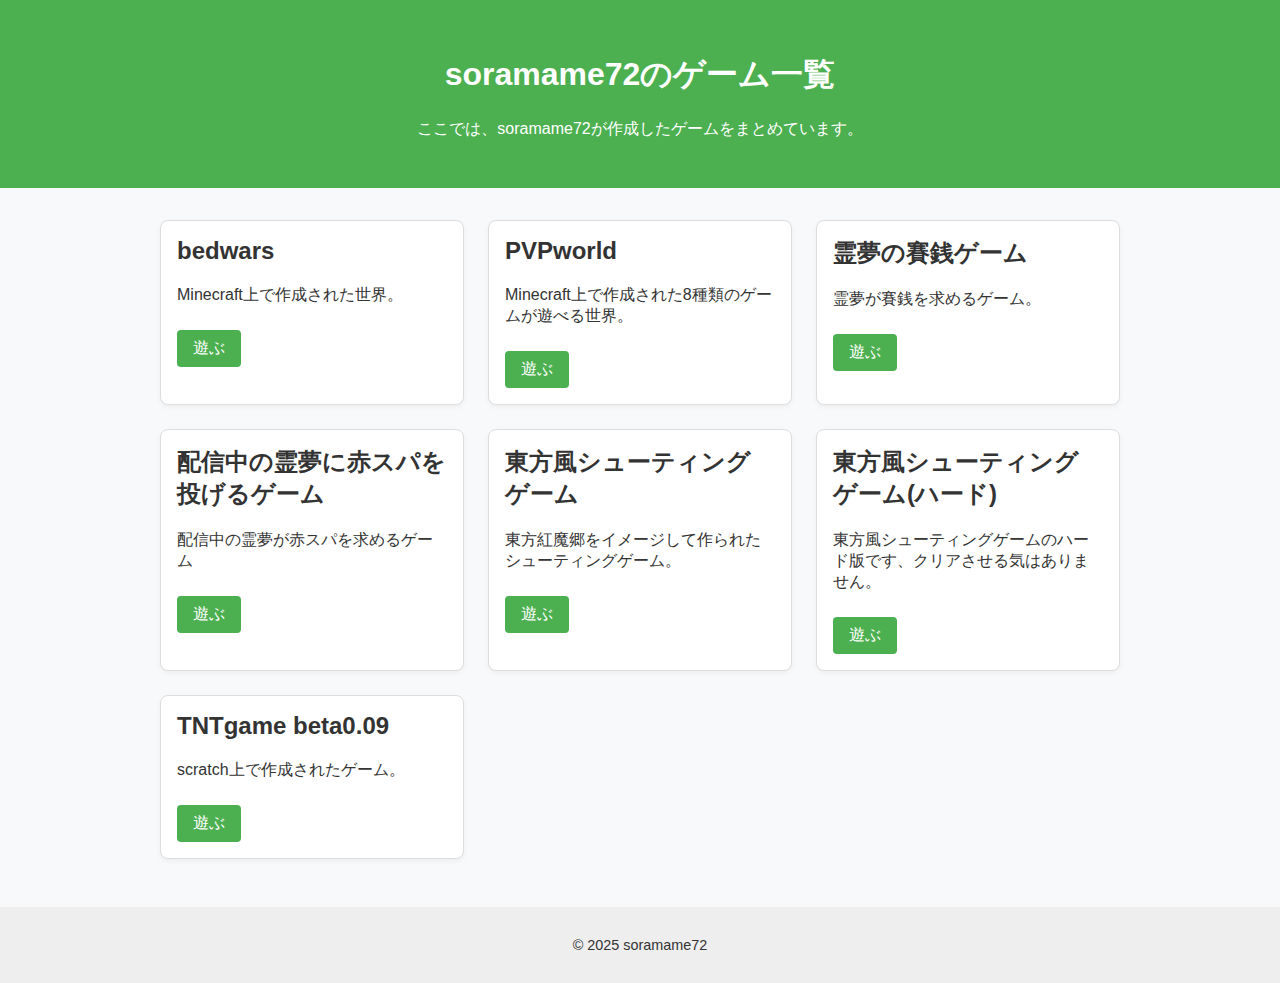
<file: index.html>
<!DOCTYPE html>
<html lang="ja">
<link rel="icon" href="favicon.PNG" type="image/png">
<head>
  <meta charset="UTF-8">
  <title>soramame72のゲーム一覧</title>
  <link rel="stylesheet" href="style.css">
</head>
<body>
  <header>
    <h1>soramame72のゲーム一覧</h1>
    <p>ここでは、soramame72が作成したゲームをまとめています。</p>
  </header>

  <main>
    <section class="game-list">
      <div class="game-card">
        <h2>bedwars</h2>
        <p>Minecraft上で作成された世界。</p>
        <a href="https://soramame72-bedwars.github.io" target="_blank">遊ぶ</a>
      </div>

      <div class="game-card">
        <h2>PVPworld</h2>
        <p>Minecraft上で作成された8種類のゲームが遊べる世界。</p>
        <a href="https://minecraft-mcworld.com/112792" target="_blank">遊ぶ</a>
      </div>

      <div class="game-card">
        <h2>霊夢の賽銭ゲーム</h2>
        <p>霊夢が賽銭を求めるゲーム。</p>
        <a href="https://soramame72-saisen.github.io" target="_blank">遊ぶ</a>
      </div>
      
      <div class="game-card">
        <h2>配信中の霊夢に赤スパを投げるゲーム</h2>
        <p>配信中の霊夢が赤スパを求めるゲーム</p>
        <a href="https://soramame72-spacha.github.io" target="_blank">遊ぶ</a>
      </div>

      <div class="game-card">
        <h2>東方風シューティングゲーム</h2>
        <p>東方紅魔郷をイメージして作られたシューティングゲーム。</p>
        <a href="https://soramame72-shooting.github.io" target="_blank">遊ぶ</a>
      </div>

      <div class="game-card">
        <h2>東方風シューティングゲーム(ハード)</h2>
        <p>東方風シューティングゲームのハード版です、クリアさせる気はありません。</p>
        <a href="https://soramame72-shooting-heard.github.io" target="_blank">遊ぶ</a>
      </div>
      
      <div class="game-card">
        <h2>TNTgame beta0.09</h2>
        <p>scratch上で作成されたゲーム。</p>
        <a href="https://scratch.mit.edu/projects/1103244444" target="_blank">遊ぶ</a>
      </div>
      
    </section>
  </main>

  <footer>
    <p>&copy; 2025 soramame72</p>
  </footer>
</body>
</html>
</file>
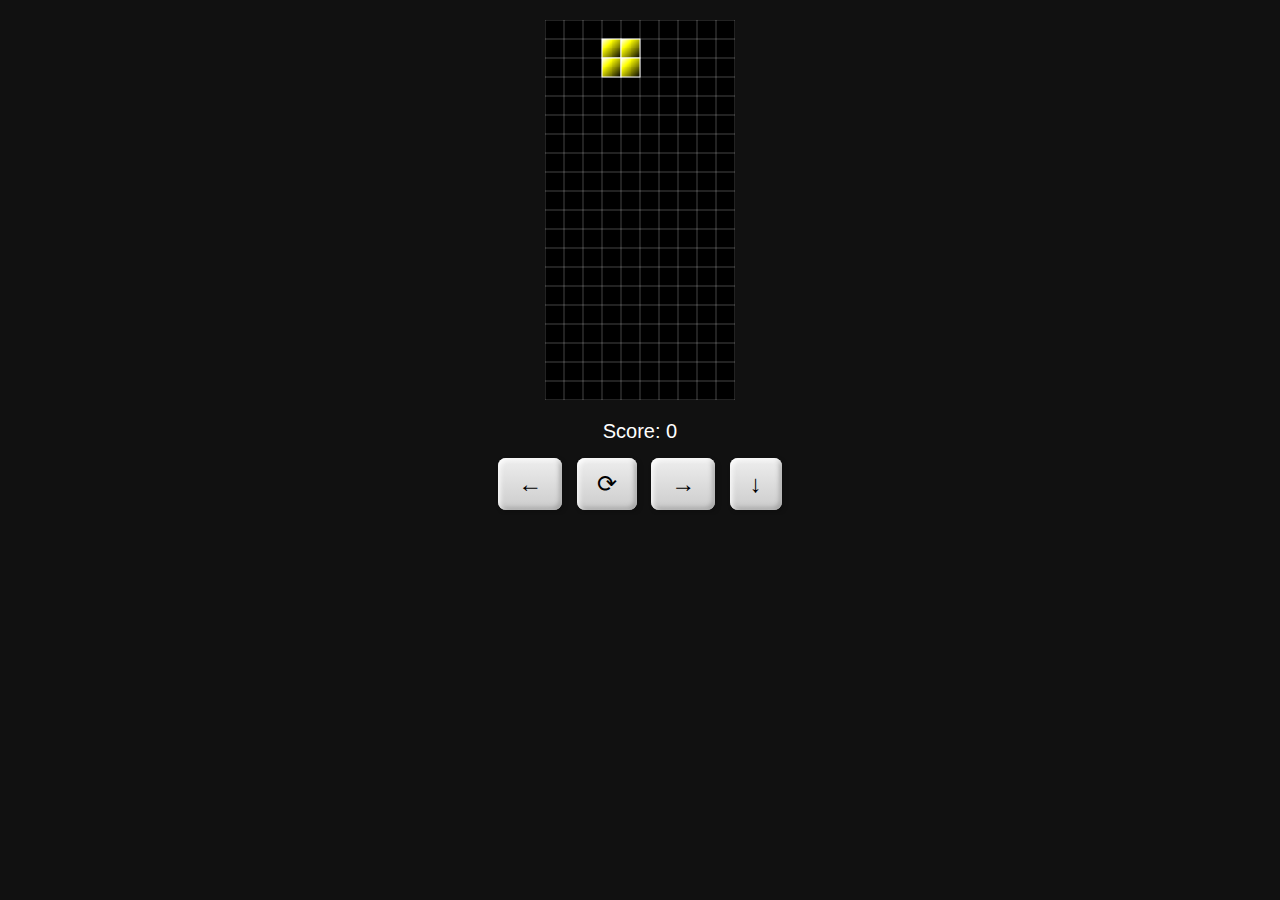
<file: tetris/index.html>
<!DOCTYPE html>
<html lang="ja">
<head>
  <meta charset="UTF-8" />
  <meta name="viewport" content="width=device-width, initial-scale=1.0, user-scalable=no, maximum-scale=1.0">
  <title>テトリス</title>
  <style>
    html, body {
      margin: 0;
      background: #111;
      color: white;
      font-family: sans-serif;
      touch-action: manipulation;
      -webkit-user-select: none;
      user-select: none;
      overflow: hidden;
    }

    canvas {
      background: #000;
      display: block;
      margin: 10px auto;
      transform: scale(0.95);
      image-rendering: pixelated;
    }

    #score {
      text-align: center;
      font-size: 20px;
    }

    #gameOver {
      position: absolute;
      top: 40%;
      left: 50%;
      transform: translate(-50%, -50%);
      background: rgba(0, 0, 0, 0.85);
      padding: 20px;
      border-radius: 10px;
      display: none;
      font-size: 24px;
      text-align: center;
      z-index: 10;
    }

    #gameOver button {
      margin-top: 10px;
      font-size: 18px;
      padding: 10px 20px;
      background: linear-gradient(to bottom, #eee, #ccc);
      box-shadow: inset 2px 2px 5px #fff, inset -2px -2px 5px #999, 2px 2px 5px rgba(0,0,0,0.2);
      border-radius: 8px;
      border: none;
      cursor: pointer;
    }

    #controls {
      text-align: center;
      margin-top: 10px;
    }

    #controls button {
      font-size: 24px;
      margin: 5px;
      padding: 12px 20px;
      border: none;
      background: linear-gradient(to bottom, #eee, #ccc);
      box-shadow: inset 2px 2px 5px #fff, inset -2px -2px 5px #999, 2px 2px 5px rgba(0,0,0,0.2);
      border-radius: 8px;
      cursor: pointer;
    }

    #controls button:active {
      background: linear-gradient(to bottom, #ccc, #aaa);
    }
  </style>
</head>
<body>
  <canvas id="game" width="200" height="400"></canvas>
  <div id="score">Score: 0</div>
  <div id="gameOver">
    Game Over<br>
    <button id="restartBtn">Restart</button>
  </div>
  <div id="controls">
    <button onclick="move(-1)">←</button>
    <button onclick="rotate()">⟳</button>
    <button onclick="move(1)">→</button>
    <button onclick="hardDrop()">↓</button>
  </div>
  <script>
    const canvas = document.getElementById("game");
    const ctx = canvas.getContext("2d");
    const scoreDisplay = document.getElementById("score");
    const gameOverDiv = document.getElementById("gameOver");

    const COLS = 10;
    const ROWS = 20;
    const BLOCK_SIZE = 20;
    const COLORS = {
      I: "#0ff", J: "#00f", L: "#f80",
      O: "#ff0", S: "#0f0", T: "#a0f", Z: "#f00"
    };

    let field = Array.from({length: ROWS}, () => Array(COLS).fill(""));
    let current;
    let score = 0;
    let timer;

    const SHAPES = {
      I: [[1,1,1,1]],
      J: [[1,0,0],[1,1,1]],
      L: [[0,0,1],[1,1,1]],
      O: [[1,1],[1,1]],
      S: [[0,1,1],[1,1,0]],
      T: [[0,1,0],[1,1,1]],
      Z: [[1,1,0],[0,1,1]]
    };

function drawGrid() {
  ctx.strokeStyle = "#ffffff44"; // 白色半透明
  ctx.lineWidth = 1;

  for (let x = 0; x <= COLS; x++) {
    ctx.beginPath();
    ctx.moveTo(x * BLOCK_SIZE, 0);
    ctx.lineTo(x * BLOCK_SIZE, ROWS * BLOCK_SIZE);
    ctx.stroke();
  }

  for (let y = 0; y <= ROWS; y++) {
    ctx.beginPath();
    ctx.moveTo(0, y * BLOCK_SIZE);
    ctx.lineTo(COLS * BLOCK_SIZE, y * BLOCK_SIZE);
    ctx.stroke();
  }
}

    function drawBlock(x, y, color) {
      const grad = ctx.createLinearGradient(
        x * BLOCK_SIZE, y * BLOCK_SIZE,
        (x + 1) * BLOCK_SIZE, (y + 1) * BLOCK_SIZE
      );
      grad.addColorStop(0, "#fff");
      grad.addColorStop(0.3, color);
      grad.addColorStop(1, "#000");
      ctx.fillStyle = grad;
      ctx.fillRect(x * BLOCK_SIZE, y * BLOCK_SIZE, BLOCK_SIZE, BLOCK_SIZE);
      ctx.strokeStyle = "#fff";
      ctx.strokeRect(x * BLOCK_SIZE, y * BLOCK_SIZE, BLOCK_SIZE, BLOCK_SIZE);
    }

    function draw() {
      ctx.clearRect(0, 0, canvas.width, canvas.height);

      drawGrid();

      for (let y = 0; y < ROWS; y++) {
        for (let x = 0; x < COLS; x++) {
          if (field[y][x]) drawBlock(x, y, field[y][x]);
        }
      }
      if (current) {
        for (let y = 0; y < current.shape.length; y++) {
          for (let x = 0; x < current.shape[y].length; x++) {
            if (current.shape[y][x]) {
              drawBlock(current.x + x, current.y + y, COLORS[current.type]);
            }
          }
        }
      }
      scoreDisplay.textContent = "Score: " + score;
    }

    function spawn() {
      const types = Object.keys(SHAPES);
      const type = types[Math.floor(Math.random() * types.length)];
      current = {
        type,
        shape: SHAPES[type],
        x: 3,
        y: 0
      };
      if (checkCollision(current.x, current.y, current.shape)) {
        endGame();
      }
    }

    function rotate() {
      const rotated = current.shape[0].map((_, i) =>
        current.shape.map(row => row[i]).reverse()
      );
      if (!checkCollision(current.x, current.y, rotated)) {
        current.shape = rotated;
        draw();
      }
    }

    function move(dir) {
      if (!checkCollision(current.x + dir, current.y, current.shape)) {
        current.x += dir;
        draw();
      }
    }

    function drop() {
      if (!checkCollision(current.x, current.y + 1, current.shape)) {
        current.y++;
      } else {
        merge();
        clearLines();
        spawn();
      }
      draw();
    }

    function hardDrop() {
      while (!checkCollision(current.x, current.y + 1, current.shape)) {
        current.y++;
        score++;
      }
      merge();
      clearLines();
      spawn();
      draw();
    }

    function merge() {
      for (let y = 0; y < current.shape.length; y++) {
        for (let x = 0; x < current.shape[y].length; x++) {
          if (current.shape[y][x]) {
            field[current.y + y][current.x + x] = COLORS[current.type];
          }
        }
      }
    }

    function clearLines() {
      for (let y = ROWS - 1; y >= 0; y--) {
        if (field[y].every(cell => cell)) {
          field.splice(y, 1);
          field.unshift(Array(COLS).fill(""));
          score += 100;
          y++;
        }
      }
    }

    function checkCollision(x, y, shape) {
      for (let row = 0; row < shape.length; row++) {
        for (let col = 0; col < shape[row].length; col++) {
          if (shape[row][col]) {
            const nx = x + col;
            const ny = y + row;
            if (nx < 0 || nx >= COLS || ny >= ROWS || (ny >= 0 && field[ny][nx])) {
              return true;
            }
          }
        }
      }
      return false;
    }

    function endGame() {
      clearInterval(timer);
      gameOverDiv.style.display = "block";
    }

    function resetGame() {
      field = Array.from({length: ROWS}, () => Array(COLS).fill(""));
      score = 0;
      gameOverDiv.style.display = "none";
      spawn();
      draw();
      clearInterval(timer);
      timer = setInterval(drop, 600);
    }

    document.getElementById("restartBtn").addEventListener("click", resetGame);
    window.addEventListener("load", resetGame);

    // ダブルタップ拡大を無効
    let lastTouch = 0;
    document.addEventListener('touchend', e => {
      const now = new Date().getTime();
      if (now - lastTouch <= 300) {
        e.preventDefault();
      }
      lastTouch = now;
    }, { passive: false });
  </script>
</body>
</html>
</file>
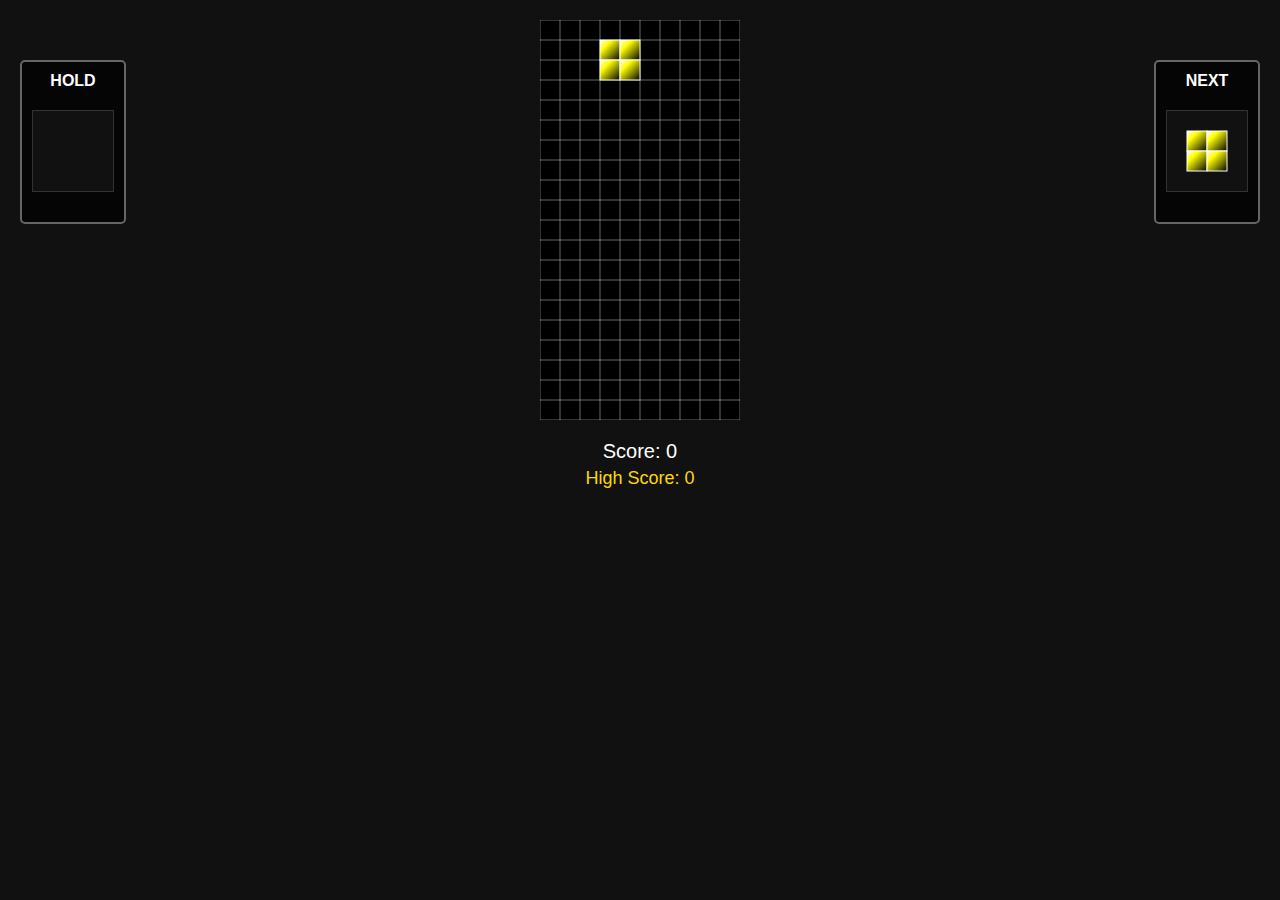
<file: tetris/beta.html>
<!DOCTYPE html>
<html lang="ja">
<head>
  <meta charset="UTF-8" />
  <meta name="viewport" content="width=device-width, initial-scale=1.0">
  <title>テトリスPC edition</title>
  <style>
    html, body {
      margin: 0;
      background: #111;
      color: white;
      font-family: sans-serif;
      overflow: hidden;
      touch-action: manipulation;
      -webkit-user-select: none;
      user-select: none;
    }

    canvas {
      background: #000;
      display: block;
      margin: 20px auto;
      image-rendering: pixelated;
    }

    #score {
      text-align: center;
      font-size: 20px;
    }

    #highscore {
      text-align: center;
      font-size: 18px;
      color: #ffd700;
      margin-top: 5px;
    }

    #hold {
      position: absolute;
      left: 20px;
      top: 60px;
      background: rgba(0, 0, 0, 0.7);
      padding: 10px;
      border-radius: 5px;
      border: 2px solid #666;
    }

    #hold h3 {
      margin: 0 0 10px 0;
      font-size: 16px;
      text-align: center;
    }

    #holdCanvas {
      display: block;
      background: #111;
      border: 1px solid #333;
    }

    #next {
      position: absolute;
      right: 20px;
      top: 60px;
      background: rgba(0, 0, 0, 0.7);
      padding: 10px;
      border-radius: 5px;
      border: 2px solid #666;
    }

    #next h3 {
      margin: 0 0 10px 0;
      font-size: 16px;
      text-align: center;
    }

    #nextCanvas {
      display: block;
      background: #111;
      border: 1px solid #333;
    }

    #gameOver {
      position: absolute;
      top: 40%;
      left: 50%;
      transform: translate(-50%, -50%);
      background: rgba(0, 0, 0, 0.85);
      padding: 20px;
      border-radius: 10px;
      display: none;
      font-size: 24px;
      text-align: center;
      z-index: 10;
    }

    #gameOver button {
      margin-top: 10px;
      font-size: 18px;
      padding: 10px 20px;
      background: linear-gradient(to bottom, #eee, #ccc);
      box-shadow: inset 2px 2px 5px #fff, inset -2px -2px 5px #999, 2px 2px 5px rgba(0,0,0,0.2);
      border-radius: 8px;
      border: none;
      cursor: pointer;
    }

    .new-record {
      color: #ffd700;
      font-weight: bold;
      animation: glow 1s ease-in-out infinite alternate;
    }

    @keyframes glow {
      from { text-shadow: 0 0 5px #ffd700; }
      to { text-shadow: 0 0 20px #ffd700, 0 0 30px #ffd700; }
    }
  </style>
</head>
<body>
  <canvas id="game" width="200" height="400"></canvas>
  <div id="score">Score: 0</div>
  <div id="highscore">High Score: 0</div>
  
  <div id="hold">
    <h3>HOLD</h3>
    <canvas id="holdCanvas" width="80" height="80"></canvas>
  </div>
  
  <div id="next">
    <h3>NEXT</h3>
    <canvas id="nextCanvas" width="80" height="80"></canvas>
  </div>
  
  <div id="gameOver">
    Game Over<br>
    <div id="gameOverScore"></div>
    <button id="restartBtn">Restart</button>
  </div>

  <script>
    const canvas = document.getElementById("game");
    const ctx = canvas.getContext("2d");
    const holdCanvas = document.getElementById("holdCanvas");
    const holdCtx = holdCanvas.getContext("2d");
    const nextCanvas = document.getElementById("nextCanvas");
    const nextCtx = nextCanvas.getContext("2d");
    const scoreDisplay = document.getElementById("score");
    const highscoreDisplay = document.getElementById("highscore");
    const gameOverDiv = document.getElementById("gameOver");
    const gameOverScore = document.getElementById("gameOverScore");

    const COLS = 10;
    const ROWS = 20;
    const BLOCK_SIZE = 20;
    const COLORS = {
      I: "#0ff", J: "#00f", L: "#f80",
      O: "#ff0", S: "#0f0", T: "#a0f", Z: "#f00"
    };

    const SHAPES = {
      I: [[1,1,1,1]],
      J: [[1,0,0],[1,1,1]],
      L: [[0,0,1],[1,1,1]],
      O: [[1,1],[1,1]],
      S: [[0,1,1],[1,1,0]],
      T: [[0,1,0],[1,1,1]],
      Z: [[1,1,0],[0,1,1]]
    };

    let field = Array.from({length: ROWS}, () => Array(COLS).fill(""));
    let current;
    let nextPiece;
    let heldPiece = null;
    let canHold = true;
    let score = 0;
    let highscore = 0;
    let timer;
    let gameOver = false;

    // ハイスコアを読み込む
    function loadHighScore() {
      const saved = window.highScoreData || 0;
      highscore = saved;
      updateHighScoreDisplay();
    }

    // ランダムなピースタイプを生成
    function getRandomPieceType() {
      const types = Object.keys(SHAPES);
      return types[Math.floor(Math.random() * types.length)];
    }

    // ネクストエリアの描画
    function drawNextPiece() {
      nextCtx.clearRect(0, 0, nextCanvas.width, nextCanvas.height);
      if (nextPiece) {
        const shape = SHAPES[nextPiece];
        const color = COLORS[nextPiece];
        const offsetX = (nextCanvas.width - shape[0].length * 20) / 2;
        const offsetY = (nextCanvas.height - shape.length * 20) / 2;
        
        for (let y = 0; y < shape.length; y++) {
          for (let x = 0; x < shape[y].length; x++) {
            if (shape[y][x]) {
              drawNextBlock(offsetX / 20 + x, offsetY / 20 + y, color);
            }
          }
        }
      }
    }

    function drawNextBlock(x, y, color) {
      const size = 20;
      const grad = nextCtx.createLinearGradient(
        x * size, y * size,
        (x + 1) * size, (y + 1) * size
      );
      grad.addColorStop(0, "#fff");
      grad.addColorStop(0.3, color);
      grad.addColorStop(1, "#000");
      nextCtx.fillStyle = grad;
      nextCtx.fillRect(x * size, y * size, size, size);
      nextCtx.strokeStyle = "#fff";
      nextCtx.strokeRect(x * size, y * size, size, size);
    }
    function saveHighScore() {
      window.highScoreData = highscore;
    }

    // ハイスコア表示を更新
    function updateHighScoreDisplay() {
      highscoreDisplay.textContent = "High Score: " + highscore;
    }

    // ホールドエリアの描画
    function drawHoldPiece() {
      holdCtx.clearRect(0, 0, holdCanvas.width, holdCanvas.height);
      if (heldPiece) {
        const shape = SHAPES[heldPiece];
        const color = COLORS[heldPiece];
        const offsetX = (holdCanvas.width - shape[0].length * 20) / 2;
        const offsetY = (holdCanvas.height - shape.length * 20) / 2;
        
        for (let y = 0; y < shape.length; y++) {
          for (let x = 0; x < shape[y].length; x++) {
            if (shape[y][x]) {
              drawHoldBlock(offsetX / 20 + x, offsetY / 20 + y, color);
            }
          }
        }
      }
    }

    function drawHoldBlock(x, y, color) {
      const size = 20;
      const grad = holdCtx.createLinearGradient(
        x * size, y * size,
        (x + 1) * size, (y + 1) * size
      );
      grad.addColorStop(0, "#fff");
      grad.addColorStop(0.3, color);
      grad.addColorStop(1, "#000");
      holdCtx.fillStyle = grad;
      holdCtx.fillRect(x * size, y * size, size, size);
      holdCtx.strokeStyle = "#fff";
      holdCtx.strokeRect(x * size, y * size, size, size);
    }

    // ホールド機能
    function holdPiece() {
      if (!canHold || !current) return;
      
      if (heldPiece === null) {
        heldPiece = current.type;
        spawn();
      } else {
        const temp = heldPiece;
        heldPiece = current.type;
        current = {
          type: temp,
          shape: SHAPES[temp],
          x: 3,
          y: 0
        };
        if (checkCollision(current.x, current.y, current.shape)) {
          endGame();
          return;
        }
      }
      
      canHold = false;
      drawHoldPiece();
      draw();
    }
    function updateScore(points) {
      score += points;
      if (score > highscore) {
        highscore = score;
        updateHighScoreDisplay();
        highscoreDisplay.classList.add('new-record');
        setTimeout(() => {
          highscoreDisplay.classList.remove('new-record');
        }, 3000);
      }
    }

    function drawGrid() {
      ctx.strokeStyle = "#ffffff66";
      ctx.lineWidth = 1;
      for (let x = 0; x <= COLS; x++) {
        ctx.beginPath();
        ctx.moveTo(x * BLOCK_SIZE, 0);
        ctx.lineTo(x * BLOCK_SIZE, ROWS * BLOCK_SIZE);
        ctx.stroke();
      }
      for (let y = 0; y <= ROWS; y++) {
        ctx.beginPath();
        ctx.moveTo(0, y * BLOCK_SIZE);
        ctx.lineTo(COLS * BLOCK_SIZE, y * BLOCK_SIZE);
        ctx.stroke();
      }
    }

    function drawBlock(x, y, color) {
      const grad = ctx.createLinearGradient(
        x * BLOCK_SIZE, y * BLOCK_SIZE,
        (x + 1) * BLOCK_SIZE, (y + 1) * BLOCK_SIZE
      );
      grad.addColorStop(0, "#fff");
      grad.addColorStop(0.3, color);
      grad.addColorStop(1, "#000");
      ctx.fillStyle = grad;
      ctx.fillRect(x * BLOCK_SIZE, y * BLOCK_SIZE, BLOCK_SIZE, BLOCK_SIZE);
      ctx.strokeStyle = "#fff";
      ctx.strokeRect(x * BLOCK_SIZE, y * BLOCK_SIZE, BLOCK_SIZE, BLOCK_SIZE);
    }

    function draw() {
      ctx.clearRect(0, 0, canvas.width, canvas.height);
      drawGrid();
      for (let y = 0; y < ROWS; y++) {
        for (let x = 0; x < COLS; x++) {
          if (field[y][x]) drawBlock(x, y, field[y][x]);
        }
      }
      if (current) {
        for (let y = 0; y < current.shape.length; y++) {
          for (let x = 0; x < current.shape[y].length; x++) {
            if (current.shape[y][x]) {
              drawBlock(current.x + x, current.y + y, COLORS[current.type]);
            }
          }
        }
      }
      scoreDisplay.textContent = "Score: " + score;
    }

    function spawn() {
      if (nextPiece) {
        current = {
          type: nextPiece,
          shape: SHAPES[nextPiece],
          x: 3,
          y: 0
        };
      } else {
        // 初回のみ
        const type = getRandomPieceType();
        current = {
          type,
          shape: SHAPES[type],
          x: 3,
          y: 0
        };
      }
      
      // 次のピースを生成
      nextPiece = getRandomPieceType();
      drawNextPiece();
      
      canHold = true; // 新しいピースでホールド可能に
      if (checkCollision(current.x, current.y, current.shape)) {
        endGame();
      }
    }

    function rotate() {
      const rotated = current.shape[0].map((_, i) =>
        current.shape.map(row => row[i]).reverse()
      );
      if (!checkCollision(current.x, current.y, rotated)) {
        current.shape = rotated;
        draw();
      }
    }

    function move(dir) {
      if (!checkCollision(current.x + dir, current.y, current.shape)) {
        current.x += dir;
        draw();
      }
    }

    function drop() {
      if (!checkCollision(current.x, current.y + 1, current.shape)) {
        current.y++;
      } else {
        merge();
        clearLines();
        spawn();
      }
      draw();
    }

    function hardDrop() {
      while (!checkCollision(current.x, current.y + 1, current.shape)) {
        current.y++;
        updateScore(1);
      }
      merge();
      clearLines();
      spawn();
      draw();
    }

    function merge() {
      for (let y = 0; y < current.shape.length; y++) {
        for (let x = 0; x < current.shape[y].length; x++) {
          if (current.shape[y][x]) {
            field[current.y + y][current.x + x] = COLORS[current.type];
          }
        }
      }
    }

    function clearLines() {
      for (let y = ROWS - 1; y >= 0; y--) {
        if (field[y].every(cell => cell)) {
          field.splice(y, 1);
          field.unshift(Array(COLS).fill(""));
          updateScore(100);
          y++;
        }
      }
    }

    function checkCollision(x, y, shape) {
      for (let row = 0; row < shape.length; row++) {
        for (let col = 0; col < shape[row].length; col++) {
          if (shape[row][col]) {
            const nx = x + col;
            const ny = y + row;
            if (nx < 0 || nx >= COLS || ny >= ROWS || (ny >= 0 && field[ny][nx])) {
              return true;
            }
          }
        }
      }
      return false;
    }

    function endGame() {
      clearInterval(timer);
      gameOver = true;
      current = null;
      
      // ゲームオーバー時のスコア表示
      if (score === highscore && score > 0) {
        gameOverScore.innerHTML = `Final Score: ${score}<br><span style="color: #ffd700;">🎉 NEW HIGH SCORE! 🎉</span>`;
      } else {
        gameOverScore.innerHTML = `Final Score: ${score}`;
      }
      
      saveHighScore();
      gameOverDiv.style.display = "block";
    }

    function resetGame() {
      field = Array.from({length: ROWS}, () => Array(COLS).fill(""));
      score = 0;
      heldPiece = null;
      nextPiece = null;
      canHold = true;
      gameOver = false;
      gameOverDiv.style.display = "none";
      spawn();
      draw();
      drawHoldPiece();
      drawNextPiece();
      clearInterval(timer);
      timer = setInterval(drop, 600);
    }

    document.getElementById("restartBtn").addEventListener("click", resetGame);
    
    window.addEventListener("load", () => {
      loadHighScore();
      resetGame();
    });

    // キーボード操作
    window.addEventListener("keydown", (e) => {
      if (gameOver || !current) return;
      switch (e.key) {
        case "ArrowLeft":
          move(-1);
          break;
        case "ArrowRight":
          move(1);
          break;
        case "ArrowDown":
          drop();
          break;
        case "ArrowUp":
          rotate();
          break;
        case " ":
          hardDrop();
          break;
        case "c":
        case "C":
          holdPiece();
          break;
      }
    });
  </script>
</body>
</html>
</file>
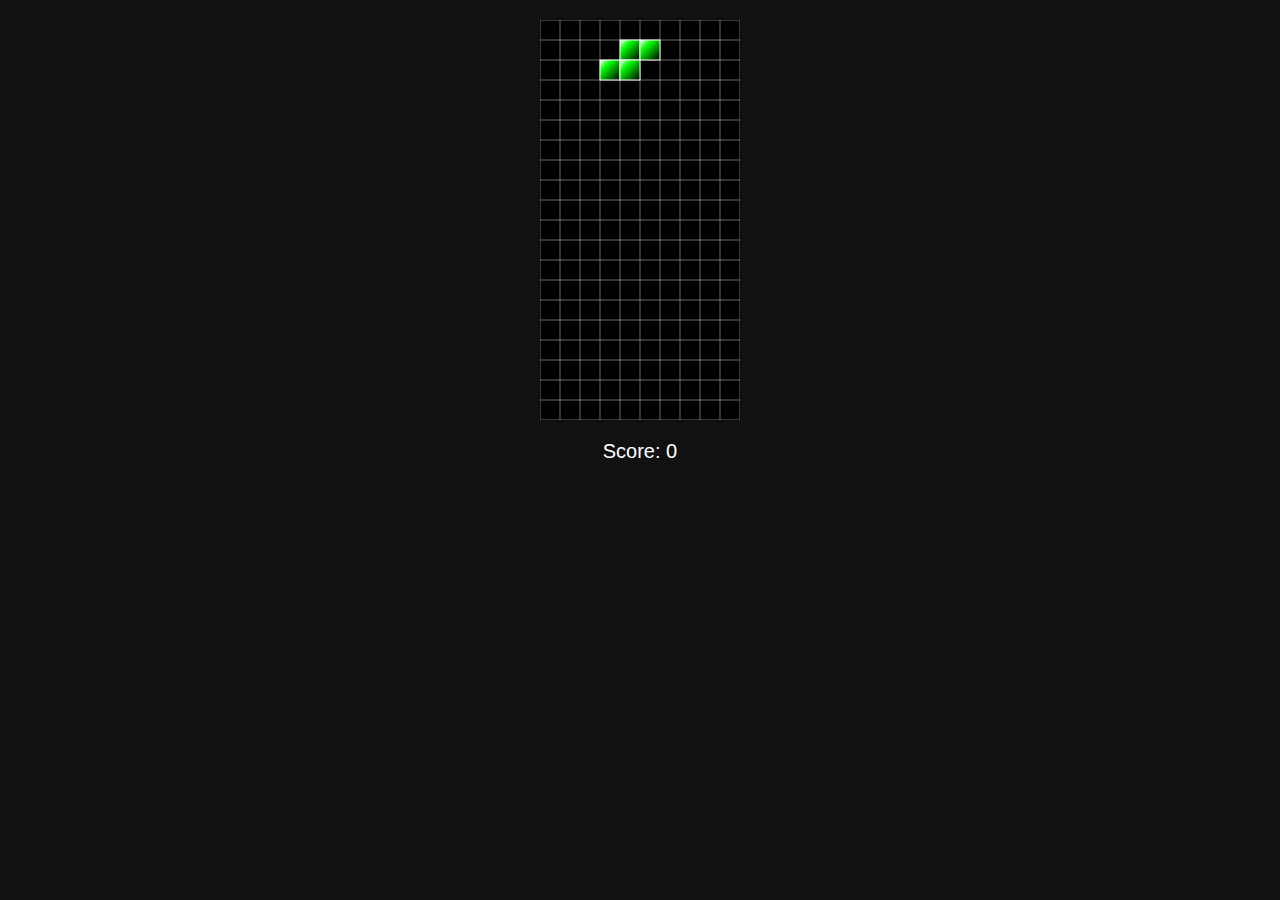
<file: tetris/old.html>
<!DOCTYPE html>
<html lang="ja">
<head>
  <meta charset="UTF-8" />
  <meta name="viewport" content="width=device-width, initial-scale=1.0">
  <title>テトリスPC edition</title>
  <style>
    html, body {
      margin: 0;
      background: #111;
      color: white;
      font-family: sans-serif;
      overflow: hidden;
      touch-action: manipulation;
      -webkit-user-select: none;
      user-select: none;
    }

    canvas {
      background: #000;
      display: block;
      margin: 20px auto;
      image-rendering: pixelated;
    }

    #score {
      text-align: center;
      font-size: 20px;
    }

    #gameOver {
      position: absolute;
      top: 40%;
      left: 50%;
      transform: translate(-50%, -50%);
      background: rgba(0, 0, 0, 0.85);
      padding: 20px;
      border-radius: 10px;
      display: none;
      font-size: 24px;
      text-align: center;
      z-index: 10;
    }

    #gameOver button {
      margin-top: 10px;
      font-size: 18px;
      padding: 10px 20px;
      background: linear-gradient(to bottom, #eee, #ccc);
      box-shadow: inset 2px 2px 5px #fff, inset -2px -2px 5px #999, 2px 2px 5px rgba(0,0,0,0.2);
      border-radius: 8px;
      border: none;
      cursor: pointer;
    }
  </style>
</head>
<body>
  <canvas id="game" width="200" height="400"></canvas>
  <div id="score">Score: 0</div>
  <div id="gameOver">
    Game Over<br>
    <button id="restartBtn">Restart</button>
  </div>

  <script>
    const canvas = document.getElementById("game");
    const ctx = canvas.getContext("2d");
    const scoreDisplay = document.getElementById("score");
    const gameOverDiv = document.getElementById("gameOver");

    const COLS = 10;
    const ROWS = 20;
    const BLOCK_SIZE = 20;
    const COLORS = {
      I: "#0ff", J: "#00f", L: "#f80",
      O: "#ff0", S: "#0f0", T: "#a0f", Z: "#f00"
    };

    const SHAPES = {
      I: [[1,1,1,1]],
      J: [[1,0,0],[1,1,1]],
      L: [[0,0,1],[1,1,1]],
      O: [[1,1],[1,1]],
      S: [[0,1,1],[1,1,0]],
      T: [[0,1,0],[1,1,1]],
      Z: [[1,1,0],[0,1,1]]
    };

    let field = Array.from({length: ROWS}, () => Array(COLS).fill(""));
    let current;
    let score = 0;
    let timer;
    let gameOver = false;

    function drawGrid() {
      ctx.strokeStyle = "#ffffff66";
      ctx.lineWidth = 1;
      for (let x = 0; x <= COLS; x++) {
        ctx.beginPath();
        ctx.moveTo(x * BLOCK_SIZE, 0);
        ctx.lineTo(x * BLOCK_SIZE, ROWS * BLOCK_SIZE);
        ctx.stroke();
      }
      for (let y = 0; y <= ROWS; y++) {
        ctx.beginPath();
        ctx.moveTo(0, y * BLOCK_SIZE);
        ctx.lineTo(COLS * BLOCK_SIZE, y * BLOCK_SIZE);
        ctx.stroke();
      }
    }

    function drawBlock(x, y, color) {
      const grad = ctx.createLinearGradient(
        x * BLOCK_SIZE, y * BLOCK_SIZE,
        (x + 1) * BLOCK_SIZE, (y + 1) * BLOCK_SIZE
      );
      grad.addColorStop(0, "#fff");
      grad.addColorStop(0.3, color);
      grad.addColorStop(1, "#000");
      ctx.fillStyle = grad;
      ctx.fillRect(x * BLOCK_SIZE, y * BLOCK_SIZE, BLOCK_SIZE, BLOCK_SIZE);
      ctx.strokeStyle = "#fff";
      ctx.strokeRect(x * BLOCK_SIZE, y * BLOCK_SIZE, BLOCK_SIZE, BLOCK_SIZE);
    }

    function draw() {
      ctx.clearRect(0, 0, canvas.width, canvas.height);
      drawGrid();
      for (let y = 0; y < ROWS; y++) {
        for (let x = 0; x < COLS; x++) {
          if (field[y][x]) drawBlock(x, y, field[y][x]);
        }
      }
      if (current) {
        for (let y = 0; y < current.shape.length; y++) {
          for (let x = 0; x < current.shape[y].length; x++) {
            if (current.shape[y][x]) {
              drawBlock(current.x + x, current.y + y, COLORS[current.type]);
            }
          }
        }
      }
      scoreDisplay.textContent = "Score: " + score;
    }

    function spawn() {
      const types = Object.keys(SHAPES);
      const type = types[Math.floor(Math.random() * types.length)];
      current = {
        type,
        shape: SHAPES[type],
        x: 3,
        y: 0
      };
      if (checkCollision(current.x, current.y, current.shape)) {
        endGame();
      }
    }

    function rotate() {
      const rotated = current.shape[0].map((_, i) =>
        current.shape.map(row => row[i]).reverse()
      );
      if (!checkCollision(current.x, current.y, rotated)) {
        current.shape = rotated;
        draw();
      }
    }

    function move(dir) {
      if (!checkCollision(current.x + dir, current.y, current.shape)) {
        current.x += dir;
        draw();
      }
    }

    function drop() {
      if (!checkCollision(current.x, current.y + 1, current.shape)) {
        current.y++;
      } else {
        merge();
        clearLines();
        spawn();
      }
      draw();
    }

    function hardDrop() {
      while (!checkCollision(current.x, current.y + 1, current.shape)) {
        current.y++;
        score++;
      }
      merge();
      clearLines();
      spawn();
      draw();
    }

    function merge() {
      for (let y = 0; y < current.shape.length; y++) {
        for (let x = 0; x < current.shape[y].length; x++) {
          if (current.shape[y][x]) {
            field[current.y + y][current.x + x] = COLORS[current.type];
          }
        }
      }
    }

    function clearLines() {
      for (let y = ROWS - 1; y >= 0; y--) {
        if (field[y].every(cell => cell)) {
          field.splice(y, 1);
          field.unshift(Array(COLS).fill(""));
          score += 100;
          y++;
        }
      }
    }

    function checkCollision(x, y, shape) {
      for (let row = 0; row < shape.length; row++) {
        for (let col = 0; col < shape[row].length; col++) {
          if (shape[row][col]) {
            const nx = x + col;
            const ny = y + row;
            if (nx < 0 || nx >= COLS || ny >= ROWS || (ny >= 0 && field[ny][nx])) {
              return true;
            }
          }
        }
      }
      return false;
    }

    function endGame() {
      clearInterval(timer);
      gameOver = true;
      current = null;
      gameOverDiv.style.display = "block";
    }

    function resetGame() {
      field = Array.from({length: ROWS}, () => Array(COLS).fill(""));
      score = 0;
      gameOver = false;
      gameOverDiv.style.display = "none";
      spawn();
      draw();
      clearInterval(timer);
      timer = setInterval(drop, 600);
    }

    document.getElementById("restartBtn").addEventListener("click", resetGame);
    window.addEventListener("load", resetGame);

    // キーボード操作
    window.addEventListener("keydown", (e) => {
      if (gameOver || !current) return;
      switch (e.key) {
        case "ArrowLeft":
          move(-1);
          break;
        case "ArrowRight":
          move(1);
          break;
        case "ArrowDown":
          drop();
          break;
        case "ArrowUp":
          rotate();
          break;
        case " ":
          hardDrop();
          break;
      }
    });
  </script>
</body>
</html>
</file>
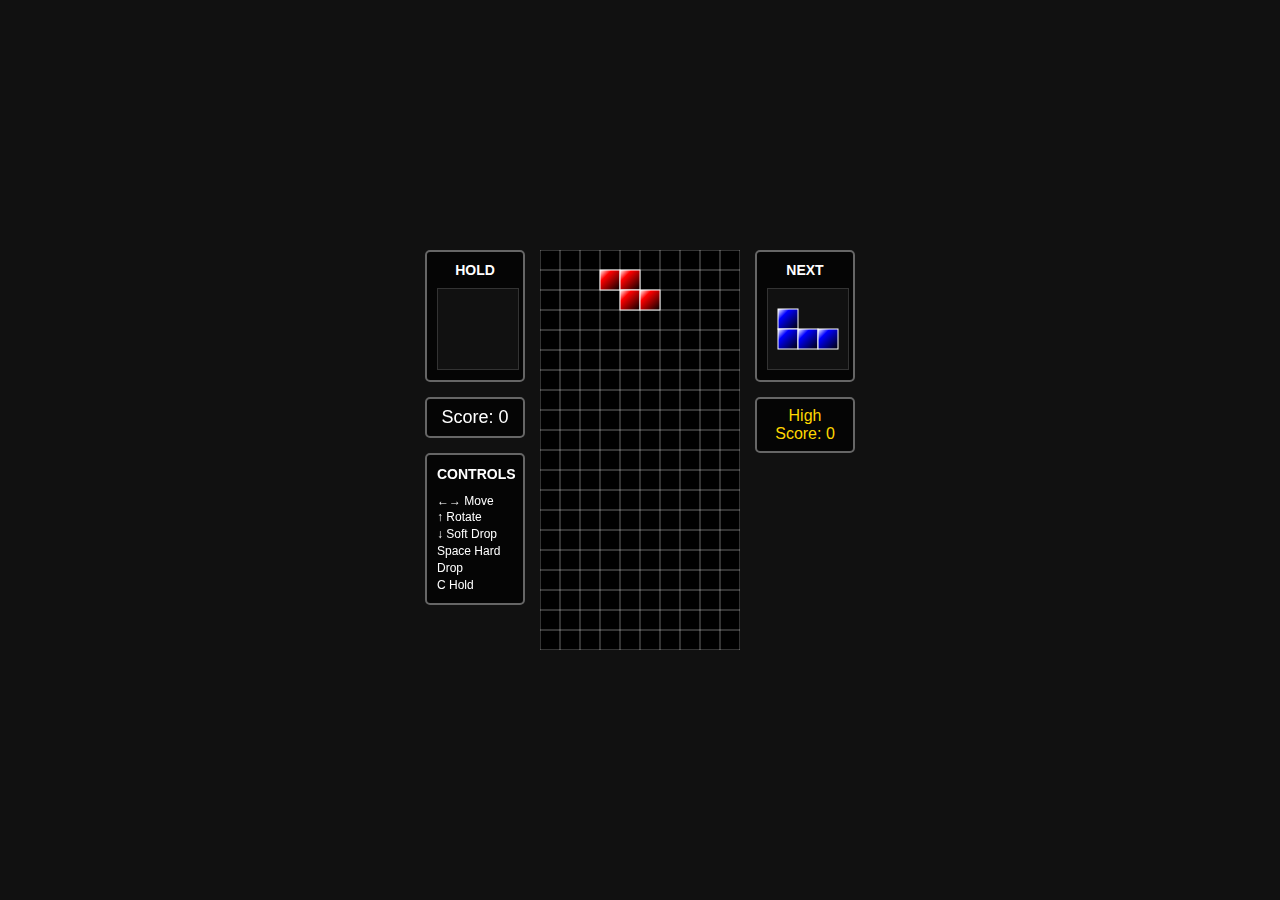
<file: tetris/pc.html>
<!DOCTYPE html>
<html lang="ja">
<head>
  <meta charset="UTF-8" />
  <meta name="viewport" content="width=device-width, initial-scale=1.0">
  <title>テトリスPC edition</title>
  <style>
    html, body {
      margin: 0;
      background: #111;
      color: white;
      font-family: sans-serif;
      overflow: hidden;
      touch-action: manipulation;
      -webkit-user-select: none;
      user-select: none;
      display: flex;
      justify-content: center;
      align-items: center;
      min-height: 100vh;
    }

    #gameContainer {
      display: flex;
      align-items: flex-start;
      gap: 15px;
    }

    canvas {
      background: #000;
      display: block;
      image-rendering: pixelated;
    }

    #leftPanel {
      display: flex;
      flex-direction: column;
      gap: 15px;
      width: 100px;
    }

    #rightPanel {
      display: flex;
      flex-direction: column;
      gap: 15px;
      width: 100px;
    }

    #score, #highscore {
      text-align: center;
      background: rgba(0, 0, 0, 0.7);
      padding: 8px;
      border-radius: 5px;
      border: 2px solid #666;
    }

    #score {
      font-size: 18px;
    }

    #highscore {
      font-size: 16px;
      color: #ffd700;
    }

    #hold, #next {
      background: rgba(0, 0, 0, 0.7);
      padding: 10px;
      border-radius: 5px;
      border: 2px solid #666;
    }

    #hold h3, #next h3 {
      margin: 0 0 10px 0;
      font-size: 14px;
      text-align: center;
    }

    #holdCanvas, #nextCanvas {
      display: block;
      background: #111;
      border: 1px solid #333;
      width: 80px;
      height: 80px;
    }

    #gameOver {
      position: fixed;
      top: 50%;
      left: 50%;
      transform: translate(-50%, -50%);
      background: rgba(0, 0, 0, 0.85);
      padding: 20px;
      border-radius: 10px;
      display: none;
      font-size: 24px;
      text-align: center;
      z-index: 10;
    }

    #gameOver button {
      margin-top: 10px;
      font-size: 18px;
      padding: 10px 20px;
      background: linear-gradient(to bottom, #eee, #ccc);
      box-shadow: inset 2px 2px 5px #fff, inset -2px -2px 5px #999, 2px 2px 5px rgba(0,0,0,0.2);
      border-radius: 8px;
      border: none;
      cursor: pointer;
    }

    .new-record {
      color: #ffd700;
      font-weight: bold;
      animation: glow 1s ease-in-out infinite alternate;
    }

    @keyframes glow {
      from { text-shadow: 0 0 5px #ffd700; }
      to { text-shadow: 0 0 20px #ffd700, 0 0 30px #ffd700; }
    }

    #controls {
      background: rgba(0, 0, 0, 0.7);
      padding: 10px;
      border-radius: 5px;
      border: 2px solid #666;
      font-size: 12px;
      line-height: 1.4;
    }

    #controls h3 {
      margin: 0 0 8px 0;
      font-size: 14px;
      text-align: center;
    }
  </style>
</head>
<body>
  <div id="gameContainer">
    <div id="leftPanel">
      <div id="hold">
        <h3>HOLD</h3>
        <canvas id="holdCanvas" width="80" height="80"></canvas>
      </div>
      
      <div id="score">Score: 0</div>
      
      <div id="controls">
        <h3>CONTROLS</h3>
        ←→ Move<br>
        ↑ Rotate<br>
        ↓ Soft Drop<br>
        Space Hard Drop<br>
        C Hold
      </div>
    </div>
    
    <canvas id="game" width="200" height="400"></canvas>
    
    <div id="rightPanel">
      <div id="next">
        <h3>NEXT</h3>
        <canvas id="nextCanvas" width="80" height="80"></canvas>
      </div>
      
      <div id="highscore">High Score: 0</div>
    </div>
  </div>
  
  <div id="gameOver">
    Game Over<br>
    <div id="gameOverScore"></div>
    <button id="restartBtn">Restart</button>
  </div>

  <script>
    const canvas = document.getElementById("game");
    const ctx = canvas.getContext("2d");
    const holdCanvas = document.getElementById("holdCanvas");
    const holdCtx = holdCanvas.getContext("2d");
    const nextCanvas = document.getElementById("nextCanvas");
    const nextCtx = nextCanvas.getContext("2d");
    const scoreDisplay = document.getElementById("score");
    const highscoreDisplay = document.getElementById("highscore");
    const gameOverDiv = document.getElementById("gameOver");
    const gameOverScore = document.getElementById("gameOverScore");

    const COLS = 10;
    const ROWS = 20;
    const BLOCK_SIZE = 20;
    const COLORS = {
      I: "#0ff", J: "#00f", L: "#f80",
      O: "#ff0", S: "#0f0", T: "#a0f", Z: "#f00"
    };

    const SHAPES = {
      I: [[1,1,1,1]],
      J: [[1,0,0],[1,1,1]],
      L: [[0,0,1],[1,1,1]],
      O: [[1,1],[1,1]],
      S: [[0,1,1],[1,1,0]],
      T: [[0,1,0],[1,1,1]],
      Z: [[1,1,0],[0,1,1]]
    };

    let field = Array.from({length: ROWS}, () => Array(COLS).fill(""));
    let current;
    let nextPiece;
    let heldPiece = null;
    let canHold = true;
    let score = 0;
    let highscore = 0;
    let timer;
    let gameOver = false;

    // ハイスコアを読み込む
    function loadHighScore() {
      try {
        const saved = localStorage.getItem('tetrisHighScore');
        highscore = saved ? parseInt(saved, 10) : 0;
      } catch (e) {
        highscore = 0;
      }
      updateHighScoreDisplay();
    }

    // ランダムなピースタイプを生成
    function getRandomPieceType() {
      const types = Object.keys(SHAPES);
      return types[Math.floor(Math.random() * types.length)];
    }

    // ネクストエリアの描画
    function drawNextPiece() {
      nextCtx.clearRect(0, 0, nextCanvas.width, nextCanvas.height);
      if (nextPiece) {
        const shape = SHAPES[nextPiece];
        const color = COLORS[nextPiece];
        const offsetX = (nextCanvas.width - shape[0].length * 20) / 2;
        const offsetY = (nextCanvas.height - shape.length * 20) / 2;
        
        for (let y = 0; y < shape.length; y++) {
          for (let x = 0; x < shape[y].length; x++) {
            if (shape[y][x]) {
              drawNextBlock(offsetX / 20 + x, offsetY / 20 + y, color);
            }
          }
        }
      }
    }

    function drawNextBlock(x, y, color) {
      const size = 20;
      const grad = nextCtx.createLinearGradient(
        x * size, y * size,
        (x + 1) * size, (y + 1) * size
      );
      grad.addColorStop(0, "#fff");
      grad.addColorStop(0.3, color);
      grad.addColorStop(1, "#000");
      nextCtx.fillStyle = grad;
      nextCtx.fillRect(x * size, y * size, size, size);
      nextCtx.strokeStyle = "#fff";
      nextCtx.strokeRect(x * size, y * size, size, size);
    }
    function saveHighScore() {
      try {
        localStorage.setItem('tetrisHighScore', highscore.toString());
      } catch (e) {
        console.warn('Failed to save high score to localStorage:', e);
      }
    }

    // ハイスコア表示を更新
    function updateHighScoreDisplay() {
      highscoreDisplay.textContent = "High Score: " + highscore;
    }

    // ホールドエリアの描画
    function drawHoldPiece() {
      holdCtx.clearRect(0, 0, holdCanvas.width, holdCanvas.height);
      if (heldPiece) {
        const shape = SHAPES[heldPiece];
        const color = COLORS[heldPiece];
        const offsetX = (holdCanvas.width - shape[0].length * 20) / 2;
        const offsetY = (holdCanvas.height - shape.length * 20) / 2;
        
        for (let y = 0; y < shape.length; y++) {
          for (let x = 0; x < shape[y].length; x++) {
            if (shape[y][x]) {
              drawHoldBlock(offsetX / 20 + x, offsetY / 20 + y, color);
            }
          }
        }
      }
    }

    function drawHoldBlock(x, y, color) {
      const size = 20;
      const grad = holdCtx.createLinearGradient(
        x * size, y * size,
        (x + 1) * size, (y + 1) * size
      );
      grad.addColorStop(0, "#fff");
      grad.addColorStop(0.3, color);
      grad.addColorStop(1, "#000");
      holdCtx.fillStyle = grad;
      holdCtx.fillRect(x * size, y * size, size, size);
      holdCtx.strokeStyle = "#fff";
      holdCtx.strokeRect(x * size, y * size, size, size);
    }

    // ホールド機能
    function holdPiece() {
      if (!canHold || !current) return;
      
      if (heldPiece === null) {
        heldPiece = current.type;
        spawn();
      } else {
        const temp = heldPiece;
        heldPiece = current.type;
        current = {
          type: temp,
          shape: SHAPES[temp],
          x: 3,
          y: 0
        };
        if (checkCollision(current.x, current.y, current.shape)) {
          endGame();
          return;
        }
      }
      
      canHold = false;
      drawHoldPiece();
      draw();
    }
    function updateScore(points) {
      score += points;
      if (score > highscore) {
        highscore = score;
        updateHighScoreDisplay();
        highscoreDisplay.classList.add('new-record');
        setTimeout(() => {
          highscoreDisplay.classList.remove('new-record');
        }, 3000);
      }
    }

    function drawGrid() {
      ctx.strokeStyle = "#ffffff66";
      ctx.lineWidth = 1;
      for (let x = 0; x <= COLS; x++) {
        ctx.beginPath();
        ctx.moveTo(x * BLOCK_SIZE, 0);
        ctx.lineTo(x * BLOCK_SIZE, ROWS * BLOCK_SIZE);
        ctx.stroke();
      }
      for (let y = 0; y <= ROWS; y++) {
        ctx.beginPath();
        ctx.moveTo(0, y * BLOCK_SIZE);
        ctx.lineTo(COLS * BLOCK_SIZE, y * BLOCK_SIZE);
        ctx.stroke();
      }
    }

    function drawBlock(x, y, color) {
      const grad = ctx.createLinearGradient(
        x * BLOCK_SIZE, y * BLOCK_SIZE,
        (x + 1) * BLOCK_SIZE, (y + 1) * BLOCK_SIZE
      );
      grad.addColorStop(0, "#fff");
      grad.addColorStop(0.3, color);
      grad.addColorStop(1, "#000");
      ctx.fillStyle = grad;
      ctx.fillRect(x * BLOCK_SIZE, y * BLOCK_SIZE, BLOCK_SIZE, BLOCK_SIZE);
      ctx.strokeStyle = "#fff";
      ctx.strokeRect(x * BLOCK_SIZE, y * BLOCK_SIZE, BLOCK_SIZE, BLOCK_SIZE);
    }

    function draw() {
      ctx.clearRect(0, 0, canvas.width, canvas.height);
      drawGrid();
      for (let y = 0; y < ROWS; y++) {
        for (let x = 0; x < COLS; x++) {
          if (field[y][x]) drawBlock(x, y, field[y][x]);
        }
      }
      if (current) {
        for (let y = 0; y < current.shape.length; y++) {
          for (let x = 0; x < current.shape[y].length; x++) {
            if (current.shape[y][x]) {
              drawBlock(current.x + x, current.y + y, COLORS[current.type]);
            }
          }
        }
      }
      scoreDisplay.textContent = "Score: " + score;
    }

    function spawn() {
      if (nextPiece) {
        current = {
          type: nextPiece,
          shape: SHAPES[nextPiece],
          x: 3,
          y: 0
        };
      } else {
        // 初回のみ
        const type = getRandomPieceType();
        current = {
          type,
          shape: SHAPES[type],
          x: 3,
          y: 0
        };
      }
      
      // 次のピースを生成
      nextPiece = getRandomPieceType();
      drawNextPiece();
      
      canHold = true; // 新しいピースでホールド可能に
      if (checkCollision(current.x, current.y, current.shape)) {
        endGame();
      }
    }

    function rotate() {
      const rotated = current.shape[0].map((_, i) =>
        current.shape.map(row => row[i]).reverse()
      );
      if (!checkCollision(current.x, current.y, rotated)) {
        current.shape = rotated;
        draw();
      }
    }

    function move(dir) {
      if (!checkCollision(current.x + dir, current.y, current.shape)) {
        current.x += dir;
        draw();
      }
    }

    function drop() {
      if (!checkCollision(current.x, current.y + 1, current.shape)) {
        current.y++;
      } else {
        merge();
        clearLines();
        spawn();
      }
      draw();
    }

    function hardDrop() {
      while (!checkCollision(current.x, current.y + 1, current.shape)) {
        current.y++;
        updateScore(1);
      }
      merge();
      clearLines();
      spawn();
      draw();
    }

    function merge() {
      for (let y = 0; y < current.shape.length; y++) {
        for (let x = 0; x < current.shape[y].length; x++) {
          if (current.shape[y][x]) {
            field[current.y + y][current.x + x] = COLORS[current.type];
          }
        }
      }
    }

    function clearLines() {
      for (let y = ROWS - 1; y >= 0; y--) {
        if (field[y].every(cell => cell)) {
          field.splice(y, 1);
          field.unshift(Array(COLS).fill(""));
          updateScore(100);
          y++;
        }
      }
    }

    function checkCollision(x, y, shape) {
      for (let row = 0; row < shape.length; row++) {
        for (let col = 0; col < shape[row].length; col++) {
          if (shape[row][col]) {
            const nx = x + col;
            const ny = y + row;
            if (nx < 0 || nx >= COLS || ny >= ROWS || (ny >= 0 && field[ny][nx])) {
              return true;
            }
          }
        }
      }
      return false;
    }

    function endGame() {
      clearInterval(timer);
      gameOver = true;
      current = null;
      
      // ハイスコアを確実に保存
      saveHighScore();
      
      // ゲームオーバー時のスコア表示
      if (score === highscore && score > 0) {
        gameOverScore.innerHTML = `Final Score: ${score}<br><span style="color: #ffd700;">🎉 NEW HIGH SCORE! 🎉</span>`;
      } else {
        gameOverScore.innerHTML = `Final Score: ${score}`;
      }
      
      gameOverDiv.style.display = "block";
    }

    function resetGame() {
      field = Array.from({length: ROWS}, () => Array(COLS).fill(""));
      score = 0;
      heldPiece = null;
      nextPiece = null;
      canHold = true;
      gameOver = false;
      gameOverDiv.style.display = "none";
      spawn();
      draw();
      drawHoldPiece();
      drawNextPiece();
      clearInterval(timer);
      timer = setInterval(drop, 600);
    }

    document.getElementById("restartBtn").addEventListener("click", resetGame);
    
    window.addEventListener("load", () => {
      loadHighScore();
      resetGame();
    });

    // キーボード操作
    window.addEventListener("keydown", (e) => {
      if (gameOver || !current) return;
      switch (e.key) {
        case "ArrowLeft":
          move(-1);
          break;
        case "ArrowRight":
          move(1);
          break;
        case "ArrowDown":
          drop();
          break;
        case "ArrowUp":
          rotate();
          break;
        case " ":
          hardDrop();
          break;
        case "c":
        case "C":
          holdPiece();
          break;
      }
    });
  </script>
</body>
</html>
</file>
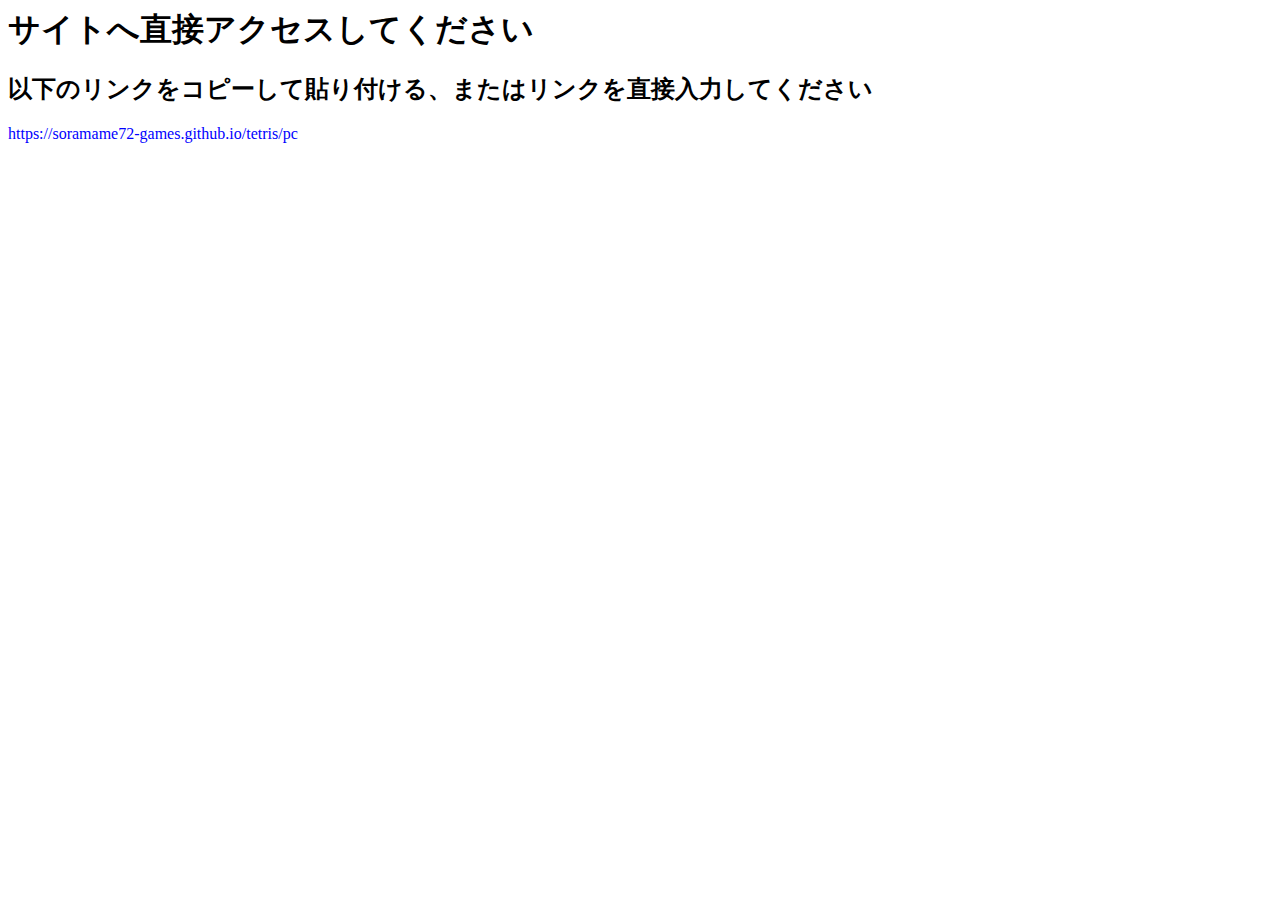
<file: tetris/pc/link.html>
<html>
 <title>サイトへ直接アクセスしてください</title>
  <body>
   <h1>サイトへ直接アクセスしてください</h1>
    <h2>以下のリンクをコピーして貼り付ける、またはリンクを直接入力してください</h2>
     <font color="#0000ff">https://soramame72-games.github.io/tetris/pc</font>
  </body>
</html>
</file>
<file: style.css>
body {
  font-family: 'Helvetica', sans-serif;
  margin: 0;
  padding: 0;
  background-color: #f8f9fa;
  color: #333;
}

header {
  background-color: #4caf50;
  color: white;
  text-align: center;
  padding: 2rem 1rem;
}

main {
  max-width: 960px;
  margin: 2rem auto;
  padding: 0 1rem;
}

.game-list {
  display: grid;
  grid-template-columns: repeat(auto-fit, minmax(280px, 1fr));
  gap: 1.5rem;
}

.game-card {
  background-color: white;
  border: 1px solid #ddd;
  padding: 1rem;
  border-radius: 8px;
  box-shadow: 0 2px 5px rgba(0,0,0,0.05);
}

.game-card h2 {
  margin-top: 0;
}

.game-card a {
  display: inline-block;
  margin-top: 0.5rem;
  padding: 0.5rem 1rem;
  background-color: #4caf50;
  color: white;
  text-decoration: none;
  border-radius: 4px;
}

.game-card a:hover {
  background-color: #388e3c;
}

footer {
  text-align: center;
  padding: 1rem;
  background-color: #eee;
  font-size: 0.9rem;
  margin-top: 3rem;
}
</file>
